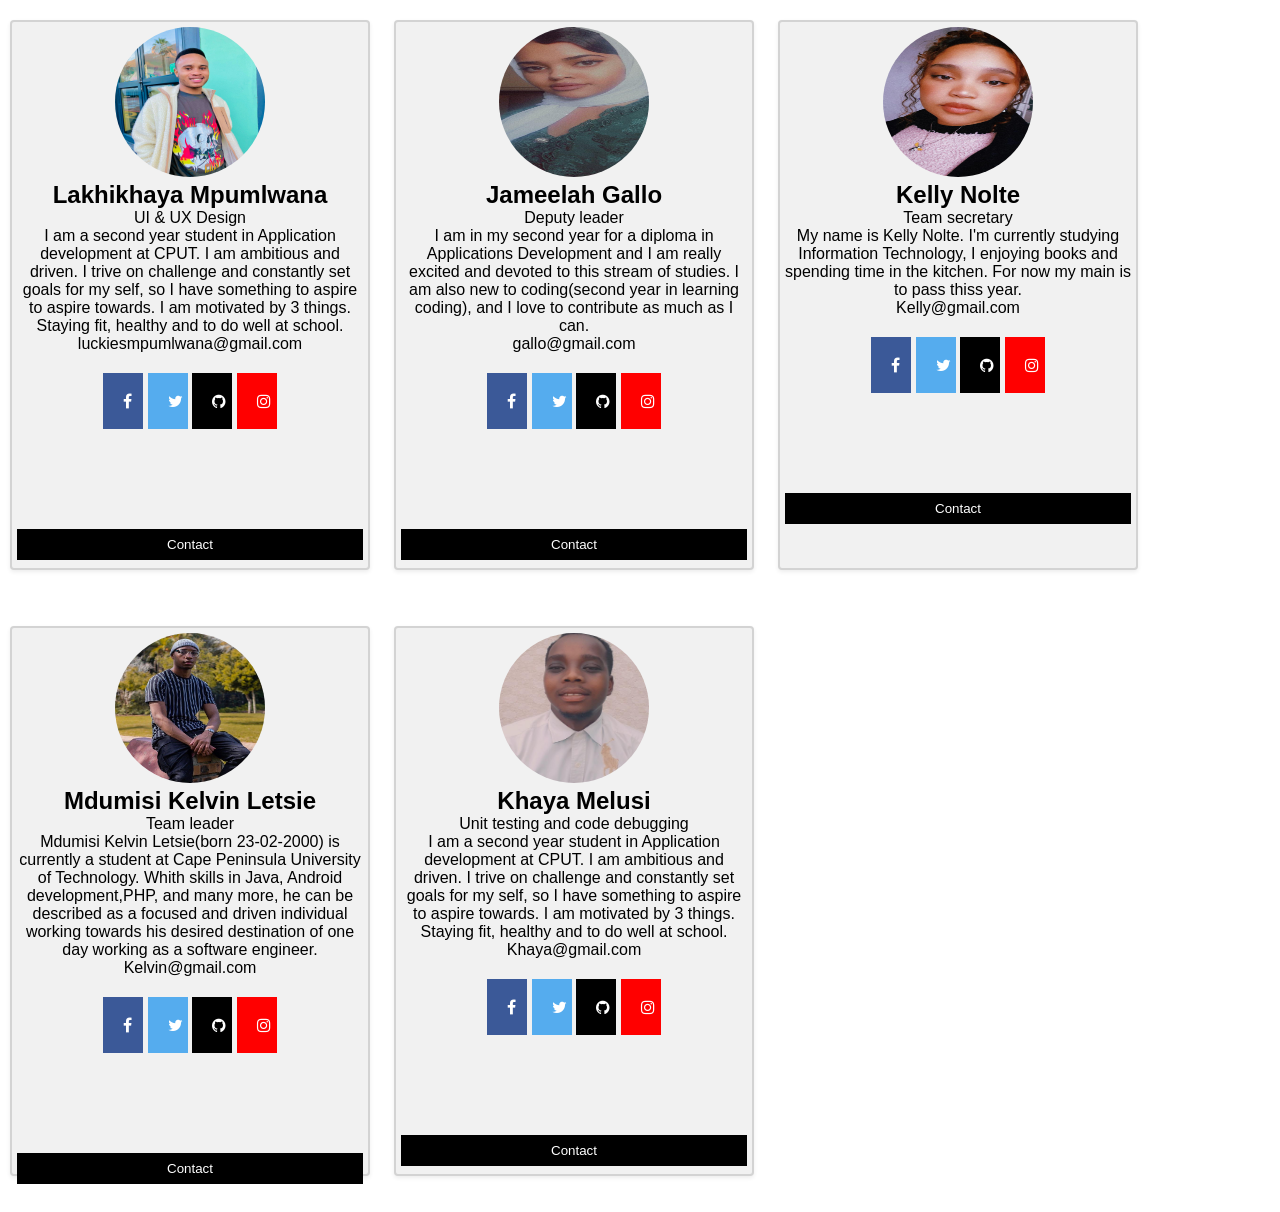
<file: app/src/main/assets/aboutUs/index.html>
<!DOCTYPE html>
<html lang="en">
<head>
    <meta charset="UTF-8">
    <meta http-equiv="X-UA-Compatible" content="IE=edge">
    <meta name="viewport" content="width=device-width, initial-scale=1.0">
    <title>About Us Page</title>
    <link rel ="stylesheet"  href="css/aboutus.css">

</head>
<body>

    <div class="wrapper">

      <link rel="stylesheet" href="https://cdnjs.cloudflare.com/ajax/libs/font-awesome/4.7.0/css/font-awesome.min.css">
      <div class="column">
      <div class="card">
        <img src="./images/fabiano.jpeg"  alt="fabiano" style="width:150px" height="150px">
        <h2>Lakhikhaya Mpumlwana</h2>
              <p class="title">UI & UX Design</p>
              <p>I am a second year student in Application development at CPUT. I am ambitious and driven. I trive on challenge and constantly set goals for my self, so I have something to aspire to aspire towards. I am motivated by 3 things. Staying fit, healthy and to do well at school. </p>
              <p>luckiesmpumlwana@gmail.com</p>
        <a href="#" class="fa fa-facebook"></a>
        <a href="#" class="fa fa-twitter"></a>
        <a href="#" class="fa fa-github"></a>
        <a href="#" class="fa fa-instagram"></a>
        <p><button class="button">Contact</button></p>
      </div>
      </div>

      <link rel="stylesheet" href="https://cdnjs.cloudflare.com/ajax/libs/font-awesome/4.7.0/css/font-awesome.min.css">
      <div class="column">
      <div class="card">
        <img src="./images/gallo.jpeg"  alt="gallo" style="width:150px" height="150px">
        <h2>Jameelah Gallo</h2>
        <p class="title">Deputy leader</p>
        <p>I am in my second year for a diploma in Applications Development and I am really excited and devoted to this stream of studies. I am also new to coding(second year in learning coding), and I love to contribute as much as I can.</p>
        <p>gallo@gmail.com</p>
          <a href="#" class="fa fa-facebook"></a>
          <a href="#" class="fa fa-twitter"></a>
          <a href="#" class="fa fa-github"></a>
          <a href="#" class="fa fa-instagram"></a>
        <p><button class="button">Contact</button></p>
        </div>
      </div>

      <link rel="stylesheet" href="https://cdnjs.cloudflare.com/ajax/libs/font-awesome/4.7.0/css/font-awesome.min.css">
      <div class="column">
      <div class="card">
        <img src="./images/kelly.jpeg"  alt="kelly" style="width:150px" height="150px">
        <h2>Kelly Nolte</h2>
              <p class="title">Team secretary</p>
              <p>My name is Kelly Nolte. I'm currently studying Information Technology, I enjoying books and spending time in the kitchen. For now my main is to pass thiss year. </p>
              <p>Kelly@gmail.com</p>
        <a href="#" class="fa fa-facebook"></a>
        <a href="#" class="fa fa-twitter"></a>
        <a href="#" class="fa fa-github"></a>
        <a href="#" class="fa fa-instagram"></a>
        <p><button class="button">Contact</button></p>
      </div>
      </div>

      <link rel="stylesheet" href="https://cdnjs.cloudflare.com/ajax/libs/font-awesome/4.7.0/css/font-awesome.min.css">
      <div class="card-4">
      <div class="column">
      <div class="card">
        <img src="./images/kelvin.jpeg"  alt="kelvin" style="width:150px" height="150px">
        <h2>Mdumisi Kelvin Letsie</h2>
              <p class="title">Team leader</p>
              <p>Mdumisi Kelvin Letsie(born 23-02-2000) is currently a student at Cape Peninsula University of Technology. Whith skills in Java, Android development,PHP, and many more, he can be described as a focused and driven individual working towards his desired destination of one day working as a software engineer.</p>
              <p>Kelvin@gmail.com</p>
        <a href="#" class="fa fa-facebook"></a>
        <a href="#" class="fa fa-twitter"></a>
        <a href="#" class="fa fa-github"></a>
        <a href="#" class="fa fa-instagram"></a>
        <p><button class="button">Contact</button></p>
      </div>
      </div>
        
        
        

      <link rel="stylesheet" href="https://cdnjs.cloudflare.com/ajax/libs/font-awesome/4.7.0/css/font-awesome.min.css">
      <div class="column">
      <div class="card">
      <img src="./images/khaya.jpeg"  alt="khaya" style="width:150px" height="150px">
      <h2>Khaya Melusi</h2>
      <p class="title">Unit testing and code debugging</p>
      <p>I am a second year student in Application development at CPUT. I am ambitious and driven. I trive on challenge and constantly set goals for my self, so I have something to aspire to aspire towards. I am motivated by 3 things. Staying fit, healthy and to do well at school. </p>
      <p>Khaya@gmail.com</p>
        <a href="#" class="fa fa-facebook"></a>
        <a href="#" class="fa fa-twitter"></a>
        <a href="#" class="fa fa-github"></a>
        <a href="#" class="fa fa-instagram"></a>
        <p><button class="button">Contact</button></p>
      </div>
      </div>
      </div>
</div>

</body>
  <html>
</file>
<file: app/src/main/assets/aboutUs/css/aboutus.css>
body {
    font-family:Verdana, Geneva, Tahoma, sans-serif;
    margin:auto;
  }
  
  html {
    box-sizing: border-box;
    background-color: rgb (255, 255, 255)  ;


  }
  
  .about-section {
    padding: 20px;
    text-align: center;
    background-image: url(https://th.bing.com/th/id/R.95a896fb2a7cb8d85a77f8c90104d6cc?rik=hf%2btTustrt%2b2GA&riu=http%3a%2f%2fcdn.wallpapersafari.com%2f53%2f72%2fRaJ6Ap.jpg&ehk=vyBX6qxWP6lmsADmzUTQVEyLcZna55a8hzKedvGLxUU%3d&risl=&pid=ImgRaw&r=0);
    
  }

  * {
    margin: 0;
    padding:0;
    box-sizing: border-box;
    font-family: Verdana, Geneva, Tahoma, sans-serif;
  }

  .p{
    font-family: cursive;
    font-size: 30px;
    color:goldenrod;
  }
  .p2{
    font-size: 20px;
    font-family: Arial, Helvetica, sans-serif;
  }
  .h4{
    font-style: normal italic;
  }
  
  .container{

    height:500px;
    width: auto;
    display: flex;
    box-shadow: 10px 10px 18px 18px #aaaaaa, 7px 8px 4px #ffffff;
    border-radius: 5px;
    margin-left: 10px;
    text-align:center;
    background-color: rgb (255, 255, 255)  ;

  }

  
  .about_details span{

    color:red;
    text-align: center;
    font-family:cursive;
    font-style: italic bold;
    justify-content: flex-start;
    font-size: 50px;

  }
  .about_details h2{
    font-family:cursive;
    margin-bottom: 150px;
    letter-spacing: 3px;
    font-style: bold;
    justify-content: flex-start;
    font-size: 40px;
    text-align:center;
  }

 .about_details p{

    color: black;
    font-style:oblique bold;
    justify-content:flex-start;
    font-size:30px;
    text-align: center;
  }

  .btn{
    margin-top: 50px;
    margin-left:50px;
    padding:9px 20px;
    background-color: transparent;
    border: 2px solid red;
    border-radius: 10px;
    color: #373737;
    cursor: pointer;
    letter-spacing: 1px;
    transition: 0.3s ease-in-out;
    font-size: 20px;
   }
  
  .btn:hover{

    background-color: red;
    }


  .column {
    float: left;
    width: 30%;
    margin-bottom: 16px;
    padding: 10px 0px;
  }
  
  .card {
    border: 2px solid rgba(0,0,0,.125);
    margin: 10px;
     border-radius: 0.25rem;
     text-align:center;
     font-family:Verdana, Geneva, Tahoma, sans-serif ;
     height: 550px;
     width: 360px; 
     background-color: #f1f1f1;
     flex-direction: column;
     padding: 5px;
     box-shadow:0 .125rem .25rem rgba(0,0,0,.075)!important;
     
     
  }

  .button {
    border: none;
    outline: 0;
    display: inline-block;
    padding: 8px;
    color: white;
    background-color: #000;
    text-align: center;
    cursor: pointer;
    width: 100%;
    margin-top: 100px;
  }
  
  .button:hover {
    background-color: #555;
  }

  @media screen and (max-width: 650px) {
    .column {
      width: 100%;
      display: block;
    }
  }
  img {
    box-sizing: content-box;
    border-radius: 50%;
    margin-top: auto;
  }
 

  .h{
font-size: 700%;
font-style:bold ;
font-family:Verdana, Geneva, Tahoma, sans-serif ;
text-align: center;
margin-top: 100%;
font-weight: 400%;
color:grey;
}

.fa {
  padding: 20px;
  font-size: 30px;
  width: 30px;
  text-align: center;
  text-decoration: none;
  margin-top: 20px;
}

.fa:hover {
  opacity: 0.7;
}


.fa-facebook {
  background: #3B5998;
  color: white;
}

.fa-twitter {
  background: #55ACEE;
  color: white;
}


.fa-linkedin {
  background: #007bb5;
  color: white;
}

.fa-instagram {
  background: red;
  color: white;
}
.fa-github {
  background:black;
  color: white;
}
</file>
